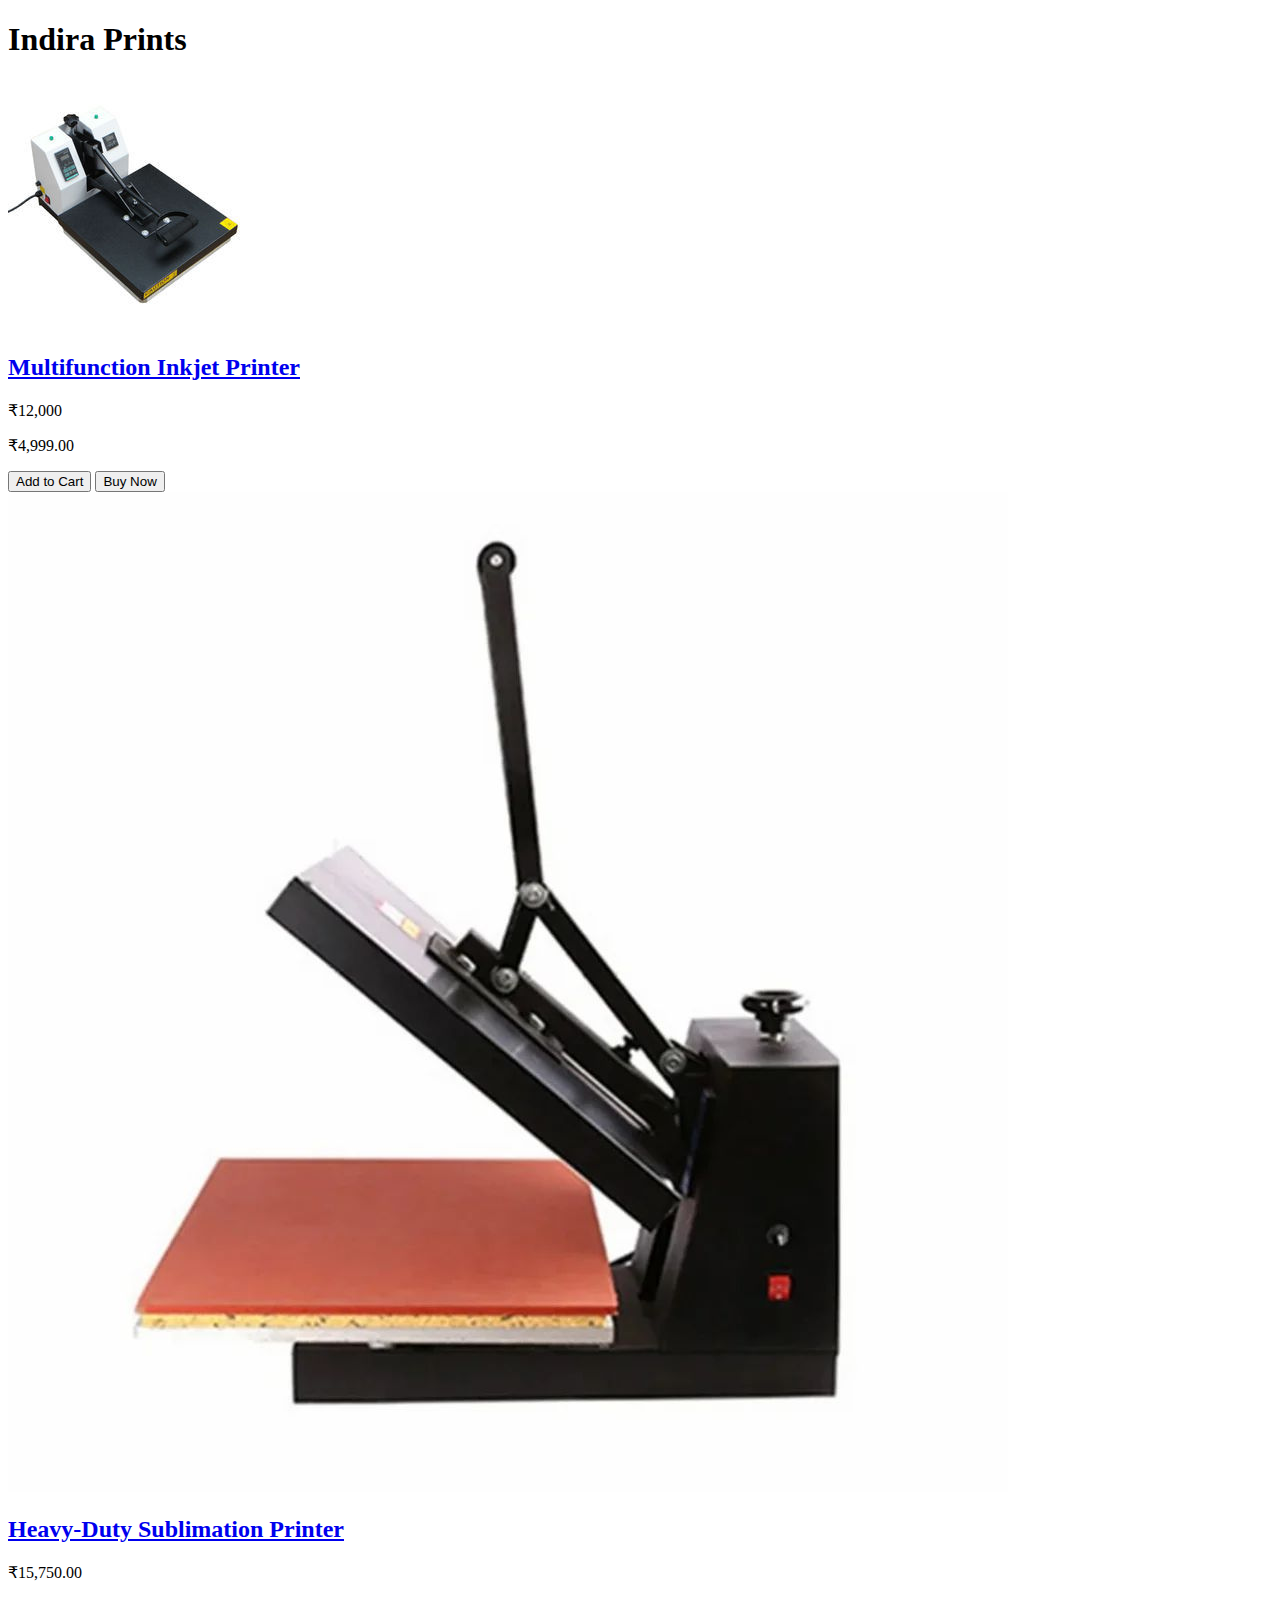
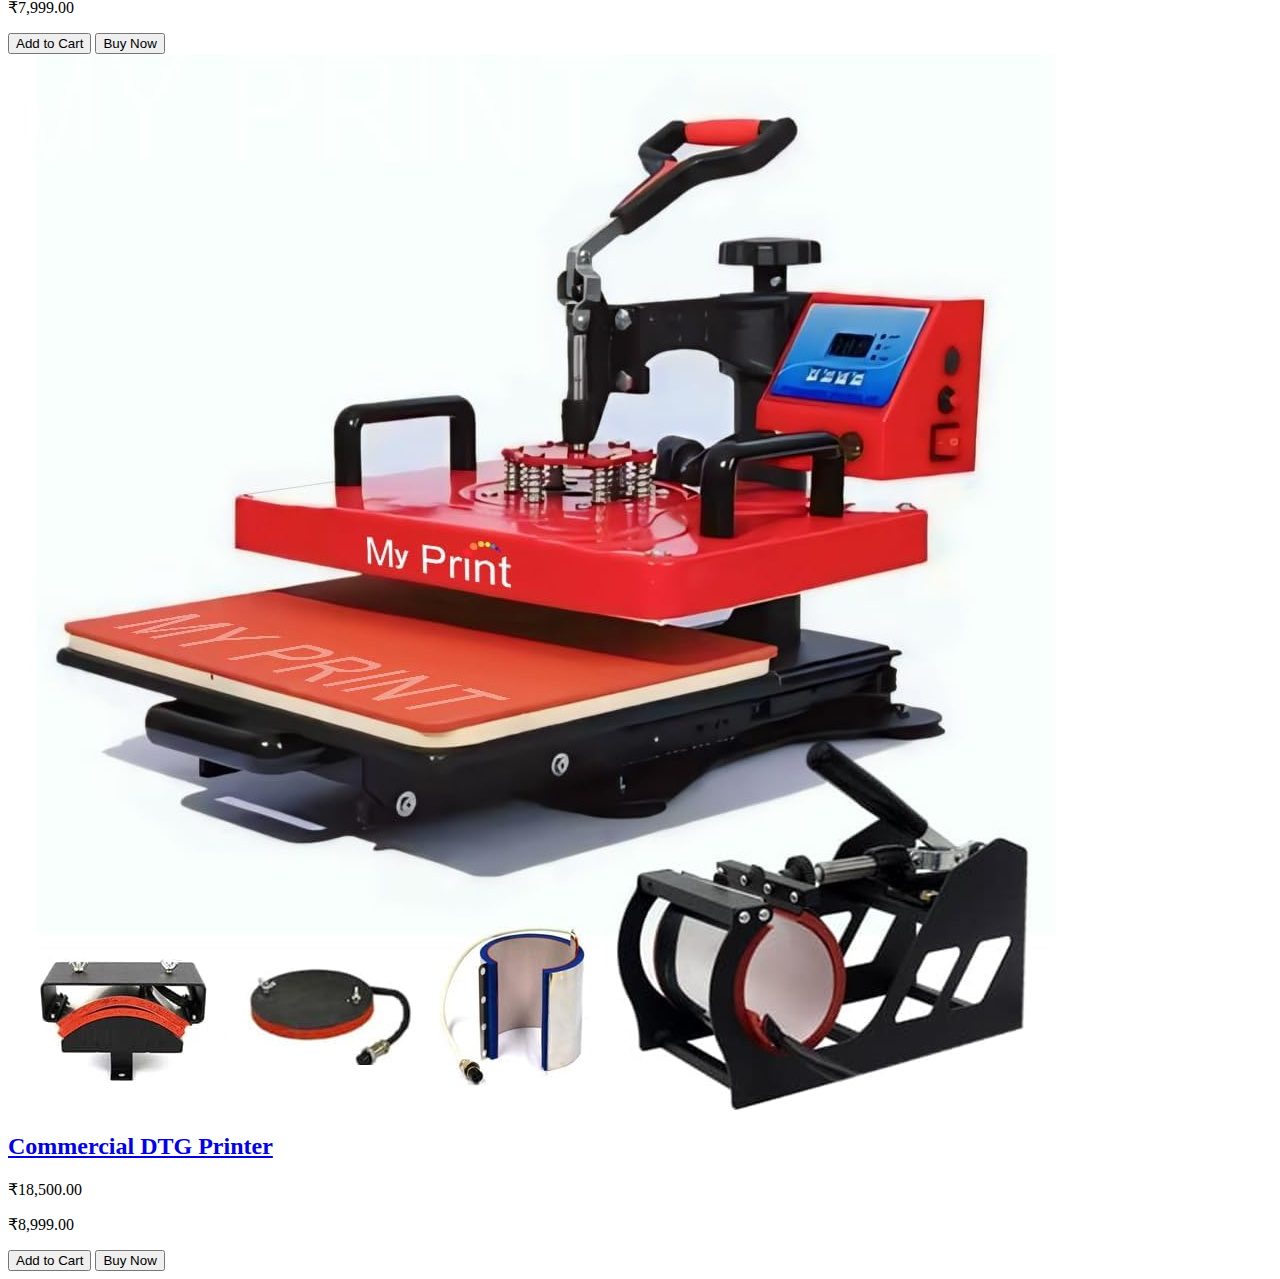
<file: index.html>
<!DOCTYPE html>
<html lang="en">
<head>
  <meta charset="UTF-8" />
  <meta name="viewport" content="width=device-width, initial-scale=1.0"/>
  <title>Indira Prints</title>
  <link rel="stylesheet" href="style.css" />
</head>
<body>
  <header>
    <h1>Indira Prints</h1>
  </header>
  <main class="product-grid">
    <div class="product-card">
      <img src="images/machine1.jpg" alt="Machine 1" />
      <h2><a href="machine1.html">Multifunction Inkjet Printer</a></h2>
      <p class="original-price">₹12,000</p>
      <p class="discounted-price">₹4,999.00</p>
      <button onclick="alert('Added to cart')">Add to Cart</button>
      <button onclick="alert('Proceeding to buy')">Buy Now</button>
    </div>
    <div class="product-card">
      <img src="images/machine2.jpg" alt="Machine 2" />
      <h2><a href="machine2.html">Heavy-Duty Sublimation Printer</a></h2>
      <p class="original-price">₹15,750.00</p>
      <p class="discounted-price">₹7,999.00</p>
      <button onclick="alert('Added to cart')">Add to Cart</button>
      <button onclick="alert('Proceeding to buy')">Buy Now</button>
    </div>
    <div class="product-card">
      <img src="images/machine3.jpg" alt="Machine 3" />
      <h2><a href="machine3.html">Commercial DTG Printer</a></h2>
      <p class="original-price">₹18,500.00</p>
      <p class="discounted-price">₹8,999.00</p>
      <button onclick="alert('Added to cart')">Add to Cart</button>
      <button onclick="alert('Proceeding to buy')">Buy Now</button>
    </div>
  </main>
</body>
</html>
</file>
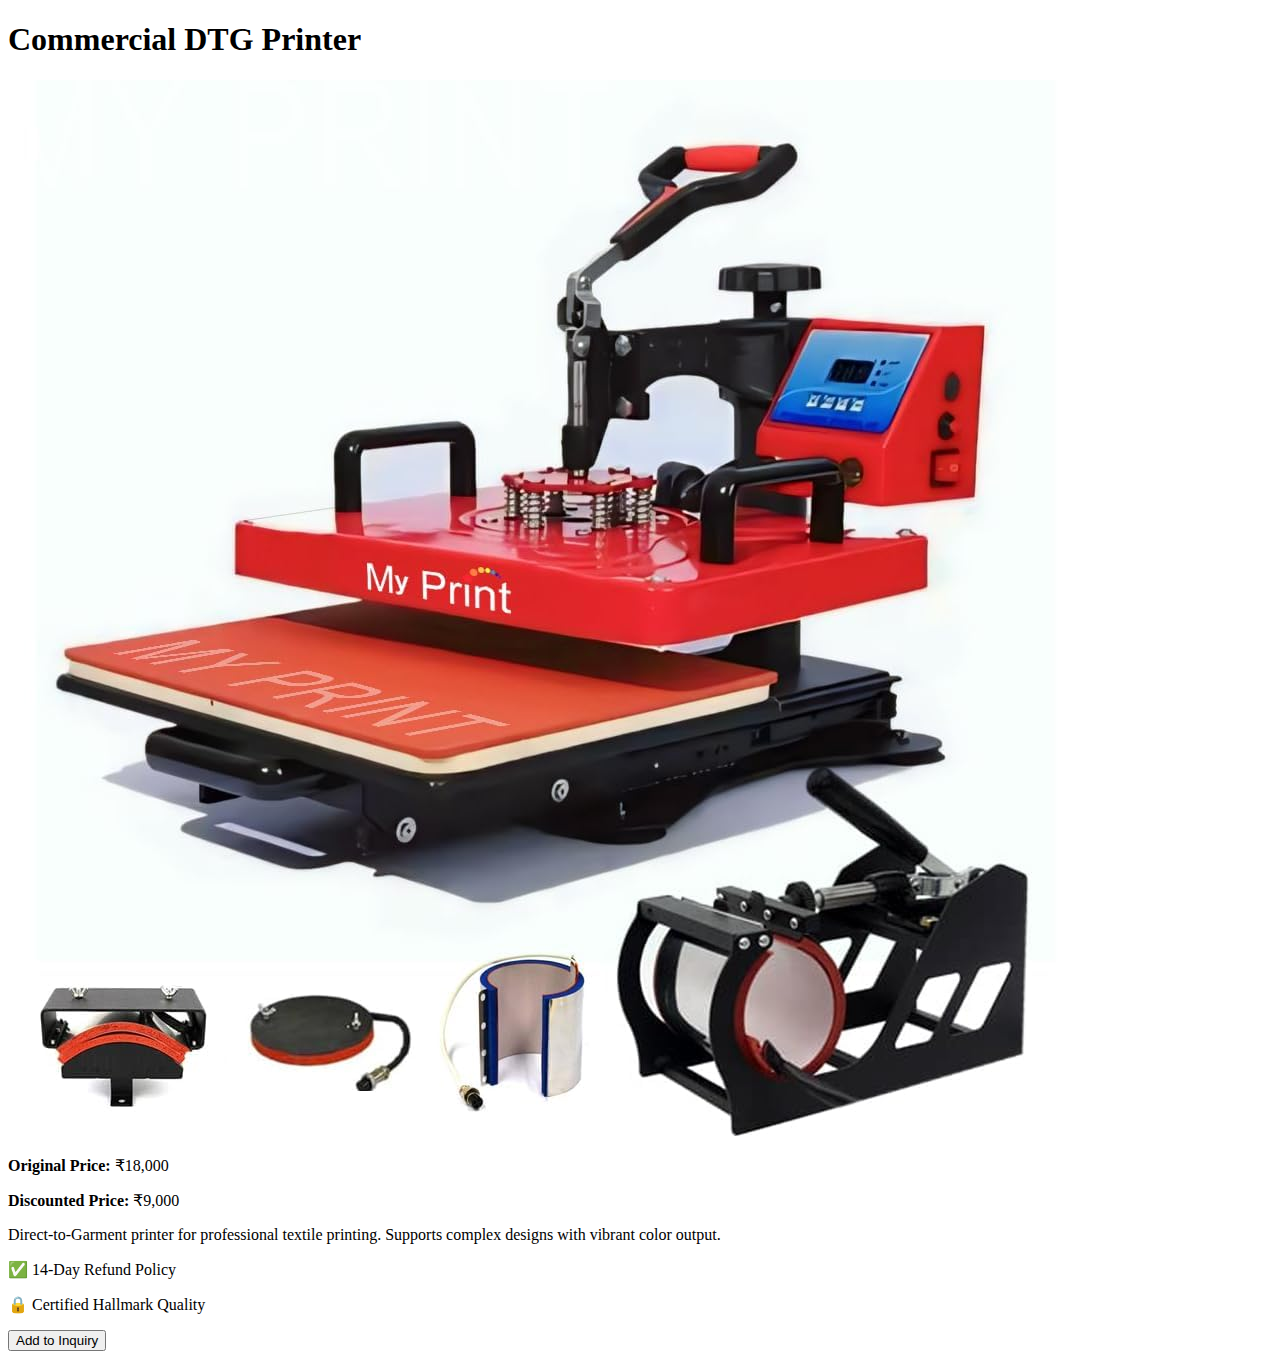
<file: machine3.html>
<!DOCTYPE html>
<html lang="en">
<head>
  <meta charset="UTF-8" />
  <meta name="viewport" content="width=device-width, initial-scale=1.0"/>
  <title>Commercial DTG Printer</title>
  <link rel="stylesheet" href="style.css" />
</head>
<body>
  <header>
    <h1>Commercial DTG Printer</h1>
  </header>
  <main class="product-page">
    <img src="images/machine3.jpg" alt="Commercial DTG Printer" class="product-img" />
    <div class="product-details">
      <p><strong>Original Price:</strong> <span class="original-price">₹18,000</span></p>
      <p><strong>Discounted Price:</strong> <span class="discounted-price">₹9,000</span></p>
      <p>Direct-to-Garment printer for professional textile printing. Supports complex designs with vibrant color output.</p>
      <p>✅ 14-Day Refund Policy</p>
      <p>🔒 Certified Hallmark Quality</p>
      <button onclick="alert('Added to Inquiry')">Add to Inquiry</button>
    </div>
  </main>
</body>
</html>
</file>
<file: style.css>

</file>
